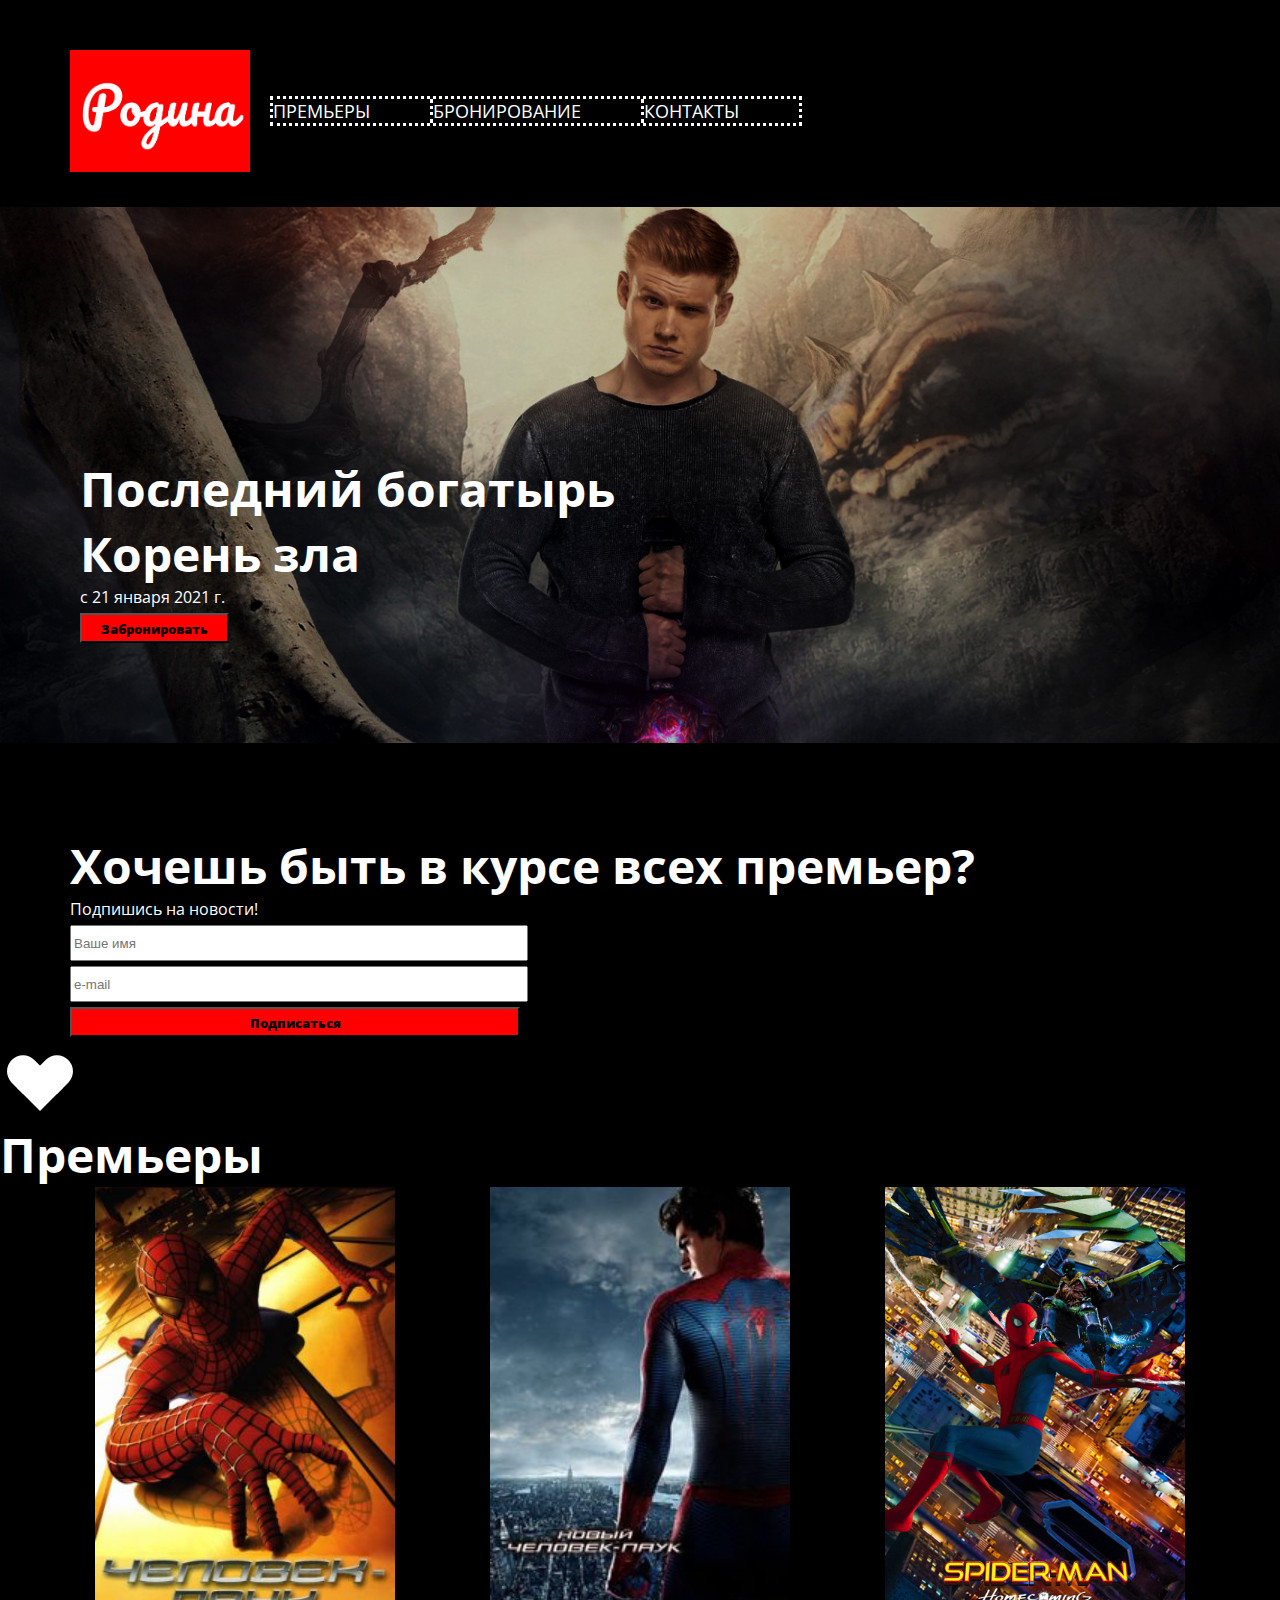
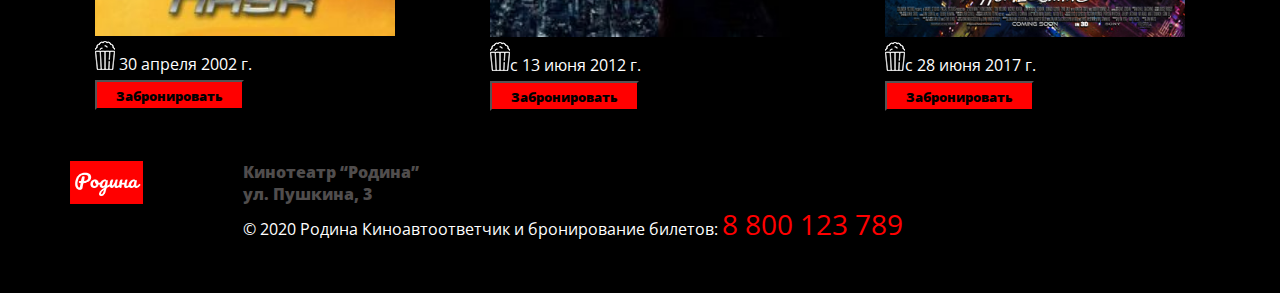
<file: index.html>
<!DOCTYPE html>
<html lang="en">
<head>
    <meta charset="UTF-8">
    <meta http-equiv="X-UA-Compatible" content="IE=edge">
    <meta name="viewport" content="width=device-width, initial-scale=1.0">
    <title>Document</title>
    <link rel="stylesheet" href="style.css">
</head>
<body>
    <header>
        <div class="header-inner">
            <div class="logo">
                <img class="logoImg" src="img/logo.png">
            </div>
            <nav>
                <ul class="menu">
                    <li><a href="#posters">ПРЕМЬЕРЫ</a></li>
                    <li><a class="menu1" href="#contacts">БРОНИРОВАНИЕ</a></li>
                    <li><a class="menu1" href="#contacts">КОНТАКТЫ</a></li>
                </ul>
            </nav>
        </div>         
    </header>
    <section class="section1">
        <h2>Последний богатырь <br> 
            Корень зла
        </h2>
        <p>
            с 21 января 2021 г.
        </p>
        <input class="bron" type="button" value="Забронировать">
    </section>
    <main>
        <article class="posters" id="posters">
            <article class="news">
                <h2>Хочешь быть в курсе всех премьер?</h2>
                <p>Подпишись на новости!</p>
                <input type="text" placeholder="Ваше имя">
                <input type="email" placeholder="e-mail">
                <input class="tickets" type="button" value="Подписаться">
            </article>
            <div class="lds-heart"><div></div></div>
            <h2>Премьеры</h2>
            <div class="postersInner">
                <div class="movie">
                    <a href="spidey2002.html">
                        <img class="poster" src="img/spidey1.jpg">
                    </a>
                    <p class="before"> 30 апреля 2002 г.</p>
                    <input class="bron" type="button" value="Забронировать">
                </div>
                <div class="movie">
                    <a href="spidey2012.html">
                        <img class="poster" src="img/spidey2.jpg">
                    </a>
                    <p class="before">с 13 июня 2012 г.</p>
                    <input class="bron" type="button" value="Забронировать">
                </div>
                <div class="movie">
                    <a href="spidey2017.html">
                        <img class="poster" src="img/spidey3.jpg">
                    </a>
                    <p class="before">с 28 июня 2017 г.</p>
                    <input class="bron" type="button" value="Забронировать">
                </div>
            </div>
        </article>
        <footer id="contacts">
            <div class="footerInner">
             <img class="miniLogo" src="img/logo.png">
             <div class="textFooter">
              <p class="footerP">
               Кинотеатр “Родина”
              </p>
              <p class="footerP">
               ул. Пушкина, 3
              </p>
              <p class="footerP1">© 2020 Родина Киноавтоответчик и бронирование билетов: <span>8 800 123 789</span></p>
             </div>
            </div> 
           </footer>
    </main>
</body> 
</html>
</file>
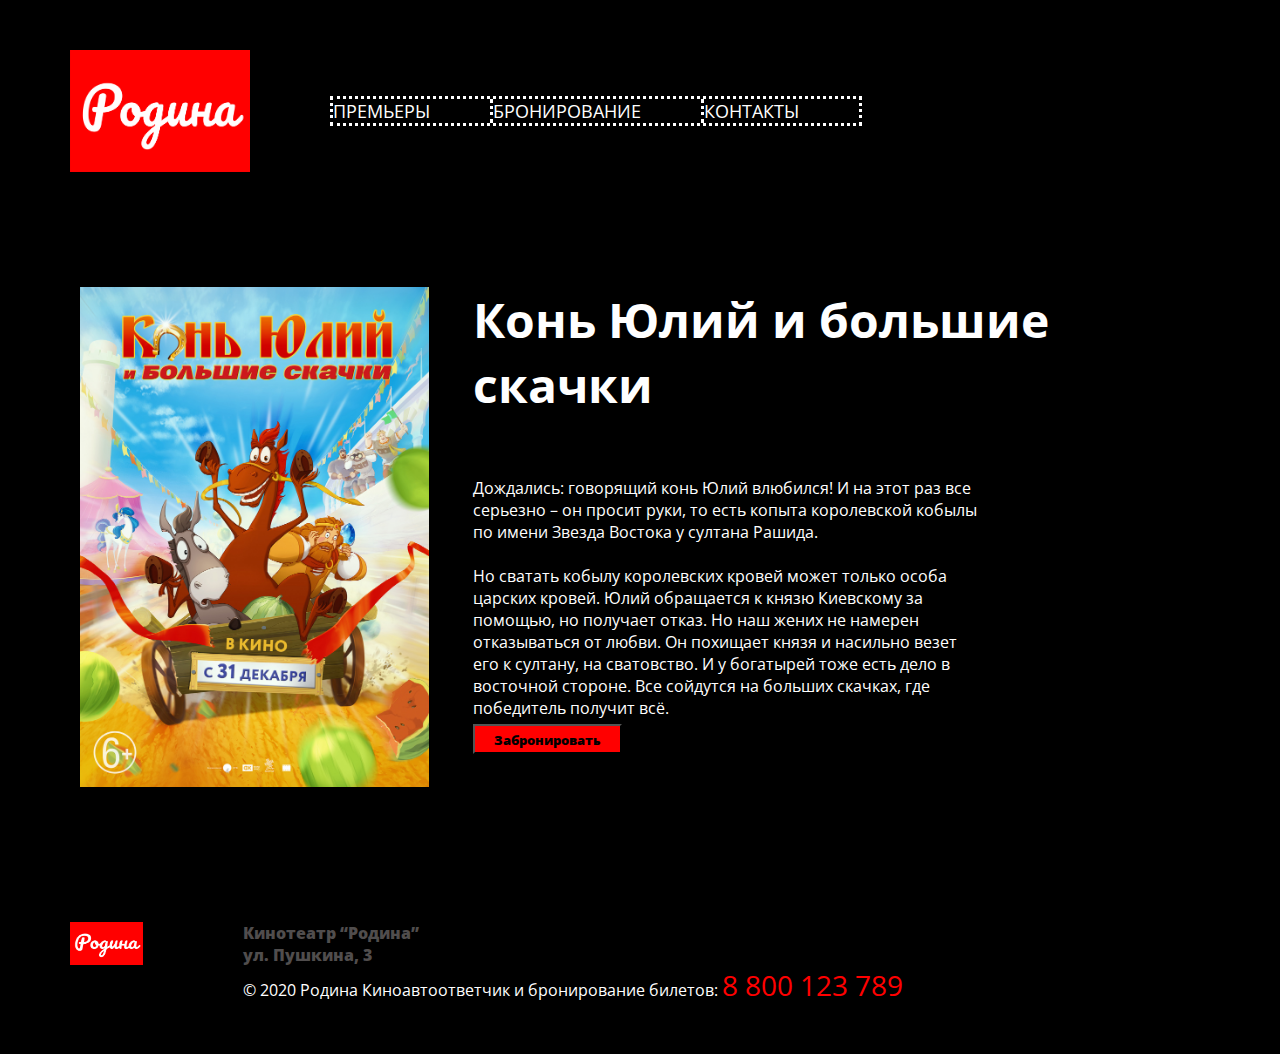
<file: horse.html>
<!DOCTYPE html>
<html lang="en">
<head>
    <meta charset="UTF-8">
    <meta http-equiv="X-UA-Compatible" content="IE=edge">
    <meta name="viewport" content="width=device-width, initial-scale=1.0">
    <title>Document</title>
    <link rel="stylesheet" href="style.css">
</head>
<body>
    <header>
        <div class="header-inner">
            <div class="logo">
                <a href="index.html">
                    <img class="logoImg" src="img/logo.png">
                </a>
            </div>
            <nav>
                <ul class="menu">
                    <li><a href="#posters">ПРЕМЬЕРЫ</a></li>
                    <li><a class="menu1" href="#contacts">БРОНИРОВАНИЕ</a></li>
                    <li><a class="menu1" href="#contacts">КОНТАКТЫ</a></li>
                </ul>
            </nav>
        </div>         
    </header>
    <main class="mainclass">
        <div>
            <img class="soulfoto" src="img/Юлий постер.jpg" alt="Юлий">
        </div>
        <div>
            <h1>Конь Юлий и большие скачки</h1>
            <p class="soultext">
                Дождались: говорящий конь Юлий влюбился! И на этот раз все серьезно – он просит руки, то есть копыта​ королевской кобылы по имени Звезда Востока у султана Рашида.<br><br>

Но сватать кобылу королевских кровей может только особа царских кровей.​ Юлий обращается к князю Киевскому за помощью, но получает отказ. Но наш жених не намерен отказываться от любви. Он похищает князя и насильно везет его к султану, на сватовство. И у богатырей​ тоже​ есть дело в восточной стороне. Все сойдутся на больших скачках, где победитель получит всё.
            </p>
            <input class="bron" type="button" value="Забронировать">
        </div>
    </main>
    <footer id="contacts">
        <div class="footerInner">
         <img class="miniLogo" src="img/logo.png">
         <div class="textFooter">
          <p class="footerP">
           Кинотеатр “Родина”
          </p>
          <p class="footerP">
           ул. Пушкина, 3
          </p>
          <p class="footerP1">© 2020 Родина Киноавтоответчик и бронирование билетов: <span>8 800 123 789</span></p>
         </div>
        </div> 
       </footer>
</body>
</html>
</file>
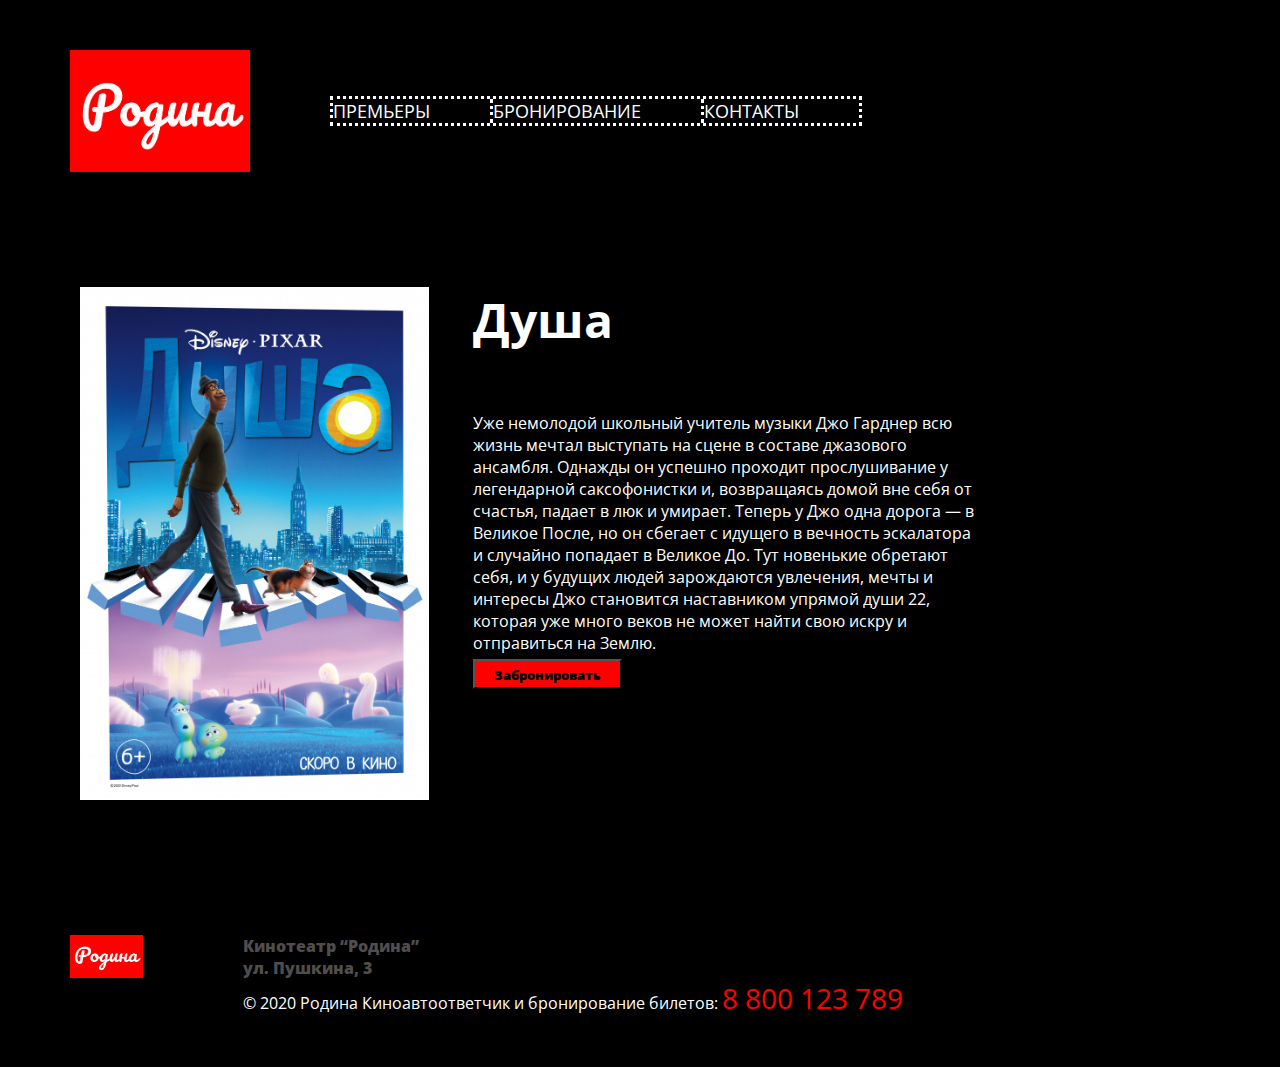
<file: soul.html>
<!DOCTYPE html>
<html lang="en">
<head>
    <meta charset="UTF-8">
    <meta http-equiv="X-UA-Compatible" content="IE=edge">
    <meta name="viewport" content="width=device-width, initial-scale=1.0">
    <title>Document</title>
    <link rel="stylesheet" href="style.css">
</head>
<body>
    <header>
        <div class="header-inner">
            <div class="logo">
                <a href="index.html">
                    <img class="logoImg" src="img/logo.png">
                </a>
            </div>
            <nav>
                <ul class="menu">
                    <li><a href="#posters">ПРЕМЬЕРЫ</a></li>
                    <li><a class="menu1" href="#contacts">БРОНИРОВАНИЕ</a></li>
                    <li><a class="menu1" href="#contacts">КОНТАКТЫ</a></li>
                </ul>
            </nav>
        </div>         
    </header>
    <main class="mainclass">
        <div><img class="soulfoto" src="img/душа постер.jpg" alt="soulfilm"></div>
            <div>
            <h1>Душа</h1>
            <p class="soultext">
                Уже немолодой школьный учитель музыки Джо Гарднер всю жизнь 
                мечтал выступать на сцене в составе джазового ансамбля. Однажды он
                успешно проходит прослушивание у легендарной саксофонистки и, 
                возвращаясь домой вне себя от счастья, падает в люк и умирает. 
                Теперь у Джо одна дорога — в Великое После, но он сбегает с идущего 
                в вечность эскалатора и случайно попадает в Великое До. Тут новенькие 
                обретают себя, и у будущих людей зарождаются увлечения, мечты и интересы
                Джо становится наставником упрямой души 22, которая уже много веков не 
                может найти свою искру и отправиться на Землю.
            </p>
            <input class="bron" type="button" value="Забронировать">
        </div>
    </main>
    <footer id="contacts">
        <div class="footerInner">
         <img class="miniLogo" src="img/logo.png">
         <div class="textFooter">
          <p class="footerP">
           Кинотеатр “Родина”
          </p>
          <p class="footerP">
           ул. Пушкина, 3
          </p>
          <p class="footerP1">© 2020 Родина Киноавтоответчик и бронирование билетов: <span>8 800 123 789</span></p>
         </div>
        </div> 
       </footer>
</body>
</html>
</file>
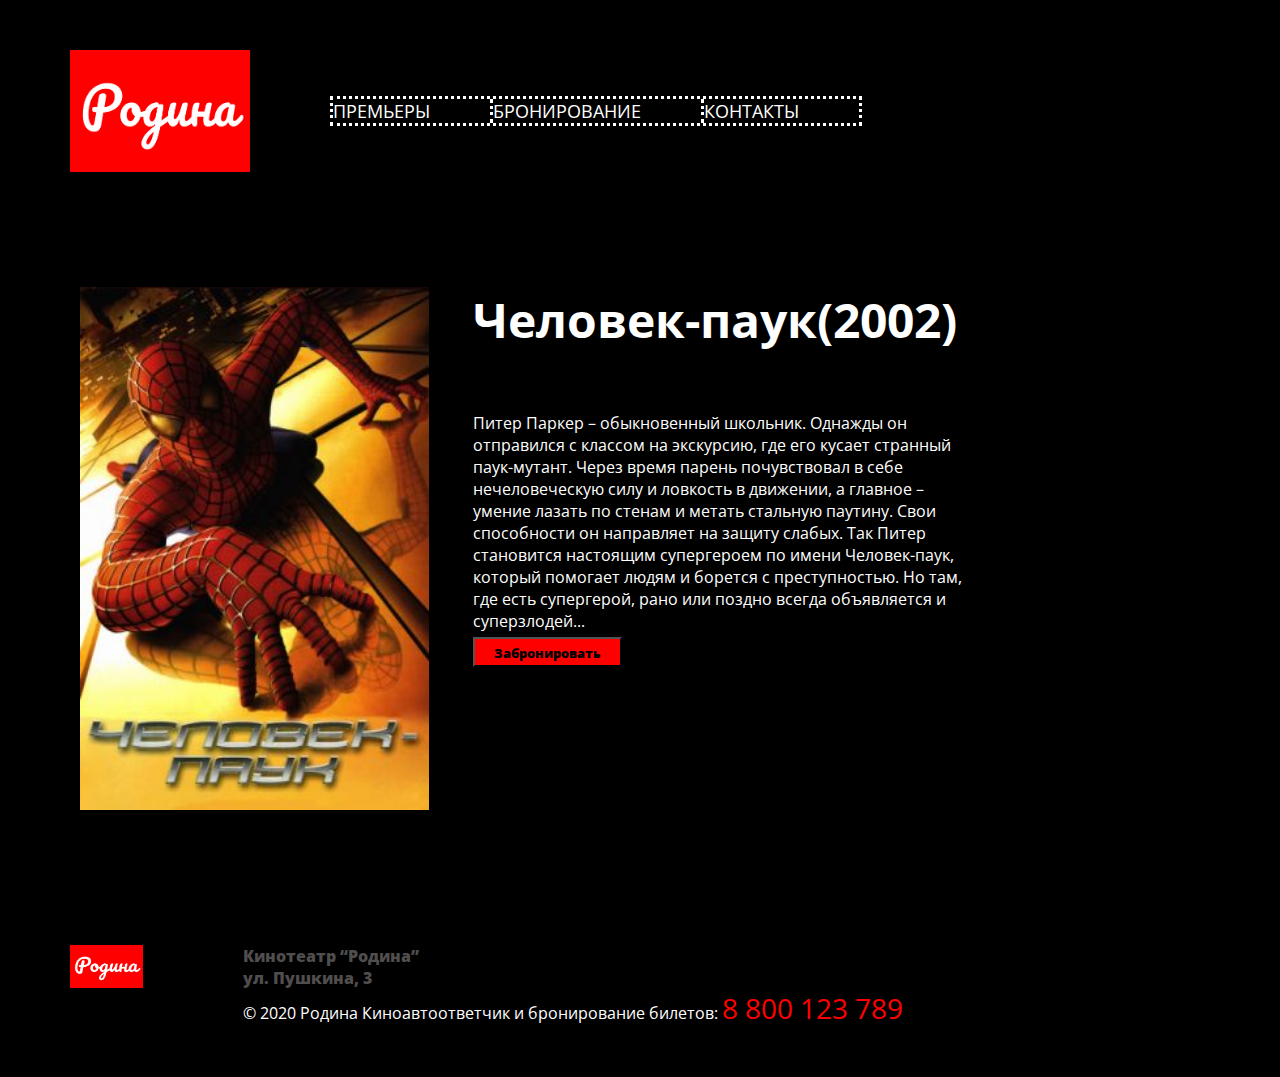
<file: spidey2002.html>
<!DOCTYPE html>
<html lang="en">
<head>
    <meta charset="UTF-8">
    <meta http-equiv="X-UA-Compatible" content="IE=edge">
    <meta name="viewport" content="width=device-width, initial-scale=1.0">
    <title>Document</title>
    <link rel="stylesheet" href="style.css">
</head>
<body>
    <header>
        <div class="header-inner">
            <div class="logo">
                <a href="index.html">
                    <img class="logoImg" src="img/logo.png">
                </a>
            </div>
            <nav>
                <ul class="menu">
                    <li><a href="#posters">ПРЕМЬЕРЫ</a></li>
                    <li><a class="menu1" href="#contacts">БРОНИРОВАНИЕ</a></li>
                    <li><a class="menu1" href="#contacts">КОНТАКТЫ</a></li>
                </ul>
            </nav>
        </div>         
    </header>
    <main class="mainclass">
        <div><img class="soulfoto" src="img/spidey1.jpg" alt="soulfilm"></div>
            <div>
            <h1>Человек-паук(2002)</h1>
            <p class="soultext">
                Питер Паркер – обыкновенный школьник. Однажды он отправился с классом 
                на экскурсию, где его кусает странный паук-мутант. Через время парень 
                почувствовал в себе нечеловеческую силу и ловкость в движении, а 
                главное – умение лазать по стенам и метать стальную паутину. Свои 
                способности он направляет на защиту слабых. Так Питер становится 
                настоящим супергероем по имени Человек-паук, который помогает людям
                и борется с преступностью. Но там, где есть супергерой, рано или 
                поздно всегда объявляется и суперзлодей...
            </p>
            <input class="bron" type="button" value="Забронировать">
        </div>
    </main>
    <footer id="contacts">
        <div class="footerInner">
         <img class="miniLogo" src="img/logo.png">
         <div class="textFooter">
          <p class="footerP">
           Кинотеатр “Родина”
          </p>
          <p class="footerP">
           ул. Пушкина, 3
          </p>
          <p class="footerP1">© 2020 Родина Киноавтоответчик и бронирование билетов: <span>8 800 123 789</span></p>
         </div>
        </div> 
       </footer>
</body>
</html>
</file>
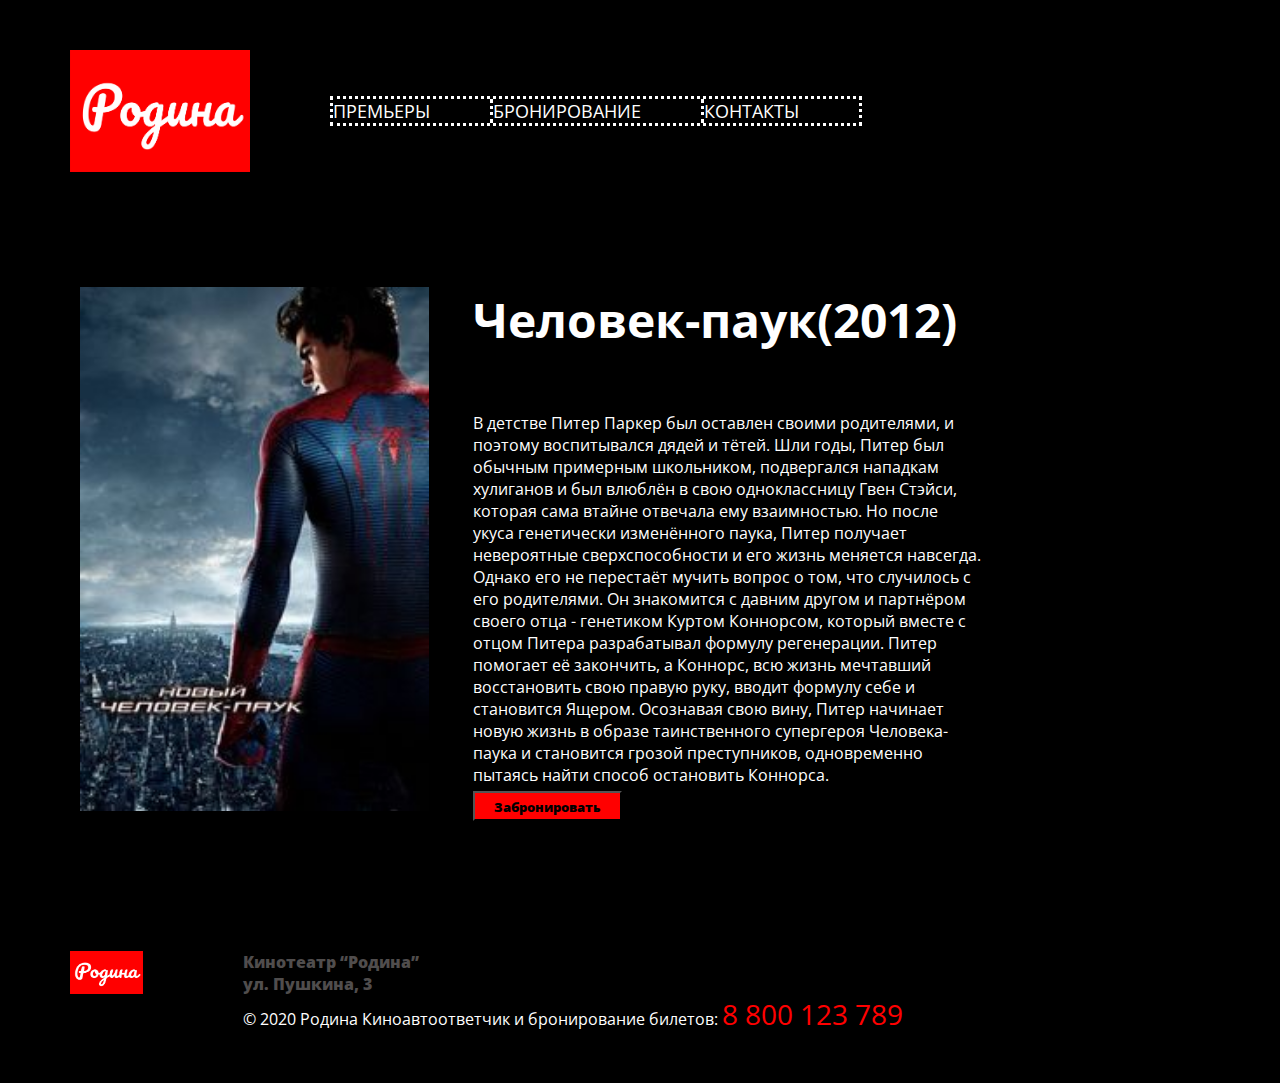
<file: spidey2012.html>
<!DOCTYPE html>
<html lang="en">
<head>
    <meta charset="UTF-8">
    <meta http-equiv="X-UA-Compatible" content="IE=edge">
    <meta name="viewport" content="width=device-width, initial-scale=1.0">
    <title>Document</title>
    <link rel="stylesheet" href="style.css">
</head>
<body>
    <header>
        <div class="header-inner">
            <div class="logo">
                <a href="index.html">
                    <img class="logoImg" src="img/logo.png">
                </a>
            </div>
            <nav>
                <ul class="menu">
                    <li><a href="#posters">ПРЕМЬЕРЫ</a></li>
                    <li><a class="menu1" href="#contacts">БРОНИРОВАНИЕ</a></li>
                    <li><a class="menu1" href="#contacts">КОНТАКТЫ</a></li>
                </ul>
            </nav>
        </div>         
    </header>
    <main class="mainclass">
        <div><img class="soulfoto" src="img/spidey2.jpg" alt="soulfilm"></div>
            <div>
            <h1>Человек-паук(2012)</h1>
            <p class="soultext">
                В детстве Питер Паркер был оставлен своими родителями, 
                и поэтому воспитывался дядей и тётей. Шли годы, Питер
                был обычным примерным школьником, подвергался нападкам
                хулиганов и был влюблён в свою одноклассницу Гвен 
                Стэйси, которая сама втайне отвечала ему взаимностью. 
                Но после укуса генетически изменённого паука, Питер получает
                невероятные сверхспособности и его жизнь меняется навсегда.
                    <br>
                Однако его не перестаёт мучить вопрос о том, что случилось 
                с его родителями. Он знакомится с давним другом и партнёром 
                своего отца - генетиком Куртом Коннорсом, который вместе с 
                отцом Питера разрабатывал формулу регенерации. Питер помогает
                её закончить, а Коннорс, всю жизнь мечтавший восстановить 
                свою правую руку, вводит формулу себе и становится Ящером. 
                Осознавая свою вину, Питер начинает новую жизнь в образе 
                таинственного супергероя Человека-паука и становится грозой 
                преступников, одновременно пытаясь найти способ остановить Коннорса.
            </p>
            <input class="bron" type="button" value="Забронировать">
        </div>
    </main>
    <footer id="contacts">
        <div class="footerInner">
         <img class="miniLogo" src="img/logo.png">
         <div class="textFooter">
          <p class="footerP">
           Кинотеатр “Родина”
          </p>
          <p class="footerP">
           ул. Пушкина, 3
          </p>
          <p class="footerP1">© 2020 Родина Киноавтоответчик и бронирование билетов: <span>8 800 123 789</span></p>
         </div>
        </div> 
       </footer>
</body>
</html>
</file>
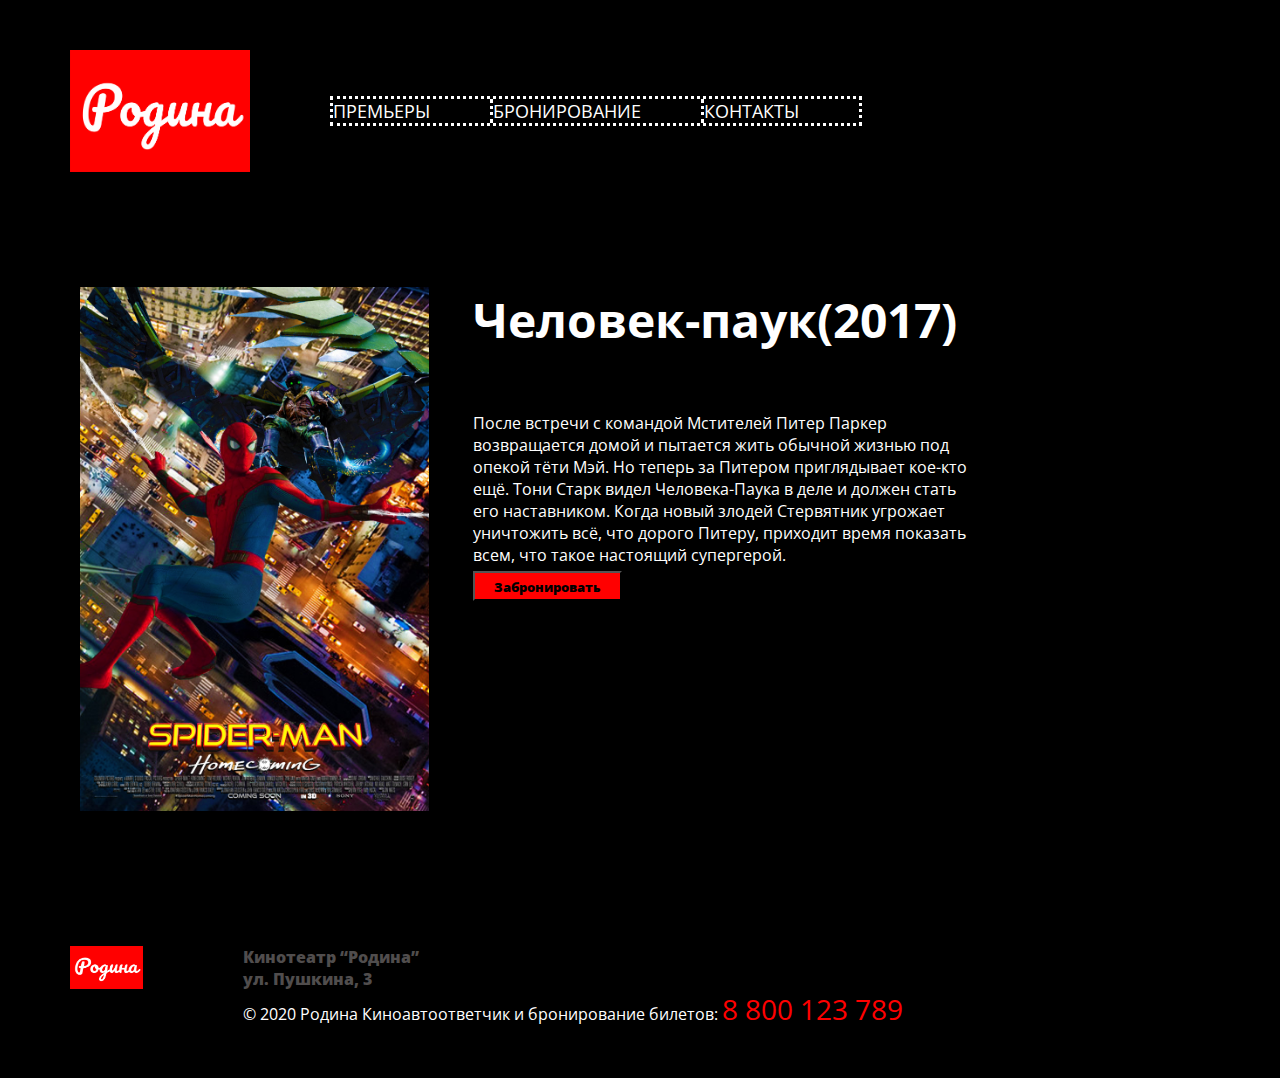
<file: spidey2017.html>
<!DOCTYPE html>
<html lang="en">
<head>
    <meta charset="UTF-8">
    <meta http-equiv="X-UA-Compatible" content="IE=edge">
    <meta name="viewport" content="width=device-width, initial-scale=1.0">
    <title>Document</title>
    <link rel="stylesheet" href="style.css">
</head>
<body>
    <header>
        <div class="header-inner">
            <div class="logo">
                <a href="index.html">
                    <img class="logoImg" src="img/logo.png">
                </a>
            </div>
            <nav>
                <ul class="menu">
                    <li><a href="#posters">ПРЕМЬЕРЫ</a></li>
                    <li><a class="menu1" href="#contacts">БРОНИРОВАНИЕ</a></li>
                    <li><a class="menu1" href="#contacts">КОНТАКТЫ</a></li>
                </ul>
            </nav>
        </div>         
    </header>
    <main class="mainclass">
        <div><img class="soulfoto" src="img/spidey3.jpg" alt="soulfilm"></div>
            <div>
            <h1>Человек-паук(2017)</h1>
            <p class="soultext">
                После встречи с командой Мстителей Питер Паркер возвращается 
                домой и пытается жить обычной жизнью под опекой тёти Мэй. Но 
                теперь за Питером приглядывает кое-кто ещё. Тони Старк видел 
                Человека-Паука в деле и должен стать его наставником. Когда 
                новый злодей Стервятник угрожает уничтожить всё, что дорого 
                Питеру, приходит время показать всем, что такое настоящий супергерой.
            </p>
            <input class="bron" type="button" value="Забронировать">
        </div>
    </main>
    <footer id="contacts">
        <div class="footerInner">
         <img class="miniLogo" src="img/logo.png">
         <div class="textFooter">
          <p class="footerP">
           Кинотеатр “Родина”
          </p>
          <p class="footerP">
           ул. Пушкина, 3
          </p>
          <p class="footerP1">© 2020 Родина Киноавтоответчик и бронирование билетов: <span>8 800 123 789</span></p>
         </div>
        </div> 
       </footer>
</body>
</html>
</file>
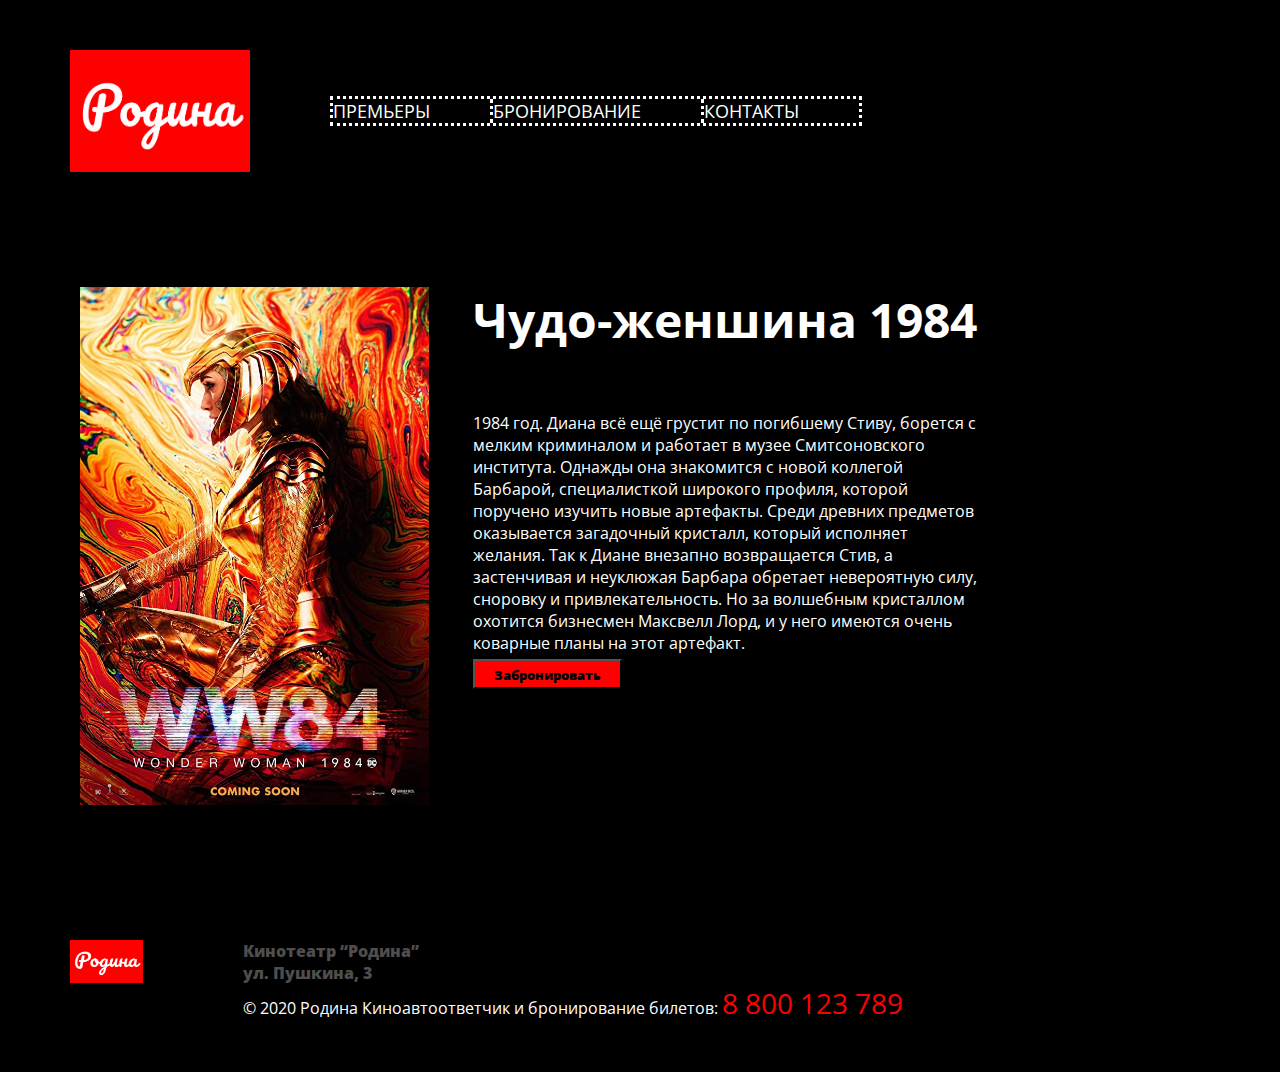
<file: ww.html>
<!DOCTYPE html>
<html lang="en">
<head>
    <meta charset="UTF-8">
    <meta http-equiv="X-UA-Compatible" content="IE=edge">
    <meta name="viewport" content="width=device-width, initial-scale=1.0">
    <title>Document</title>
    <link rel="stylesheet" href="style.css">
</head>
<body>
    <header>
        <div class="header-inner">
            <div class="logo">
                <a href="index.html">
                    <img class="logoImg" src="img/logo.png">
                </a>
            </div>
            <nav>
                <ul class="menu">
                    <li><a href="#posters">ПРЕМЬЕРЫ</a></li>
                    <li><a class="menu1" href="#contacts">БРОНИРОВАНИЕ</a></li>
                    <li><a class="menu1" href="#contacts">КОНТАКТЫ</a></li>
                </ul>
            </nav>
        </div>         
    </header>
    <main class="mainclass">
        <div>
            <img class="soulfoto" src="img/ww1984jpg.jpg" alt="ww1984">
        </div>
            <div>
                <h1>Чудо-женшина 1984</h1>
                <p class="soultext">
                    1984 год. Диана всё ещё грустит по погибшему Стиву, борется с мелким криминалом и работает в музее Смитсоновского института. Однажды она знакомится с новой коллегой Барбарой, специалисткой широкого профиля, которой поручено изучить новые артефакты. Среди древних предметов оказывается загадочный кристалл, который исполняет желания. Так к Диане внезапно возвращается Стив, а застенчивая и неуклюжая Барбара обретает невероятную силу, сноровку и привлекательность. Но за волшебным кристаллом охотится бизнесмен Максвелл Лорд, и у него имеются очень коварные планы на этот артефакт.
                </p>
                <input class="bron" type="button" value="Забронировать">
            </div>
    </main>
    <footer id="contacts">
        <div class="footerInner">
         <img class="miniLogo" src="img/logo.png">
         <div class="textFooter">
          <p class="footerP">
           Кинотеатр “Родина”
          </p>
          <p class="footerP">
           ул. Пушкина, 3
          </p>
          <p class="footerP1">© 2020 Родина Киноавтоответчик и бронирование билетов: <span>8 800 123 789</span></p>
         </div>
        </div> 
       </footer>
</body>
</html>
</file>
<file: style.css>
@import url('https://fonts.googleapis.com/css2?family=Open+Sans&display=swap');

body{
    margin: 0;
    font-family: Open Sans;
    color:white;
    background-color: black;
}

h1, p{
    margin: 0;
}

a{
    color: white;
    text-decoration: none;
    margin-right: 60px;
    font-size: 18px;
}

h1{
    font-size: 48px;
    margin-bottom: 60px;
}

/* header */

header{
    padding-left: 70px;
    padding-top: 50px;
    padding-bottom: 30px;
}

.header-inner{
    display: flex;
}

.logoImg{
    width: 180px;
    height: 122px;
    margin-right: 20px;
}

nav{
    height: 122px;
    display: flex;
    align-items: center;
}

ul {
    display: flex;
    justify-content: right;
    list-style: none; /*убираем маркеры списка*/
    padding-left: 0; /*убираем левый отступ, равный 40px*/
}
/* posters */

.posters{
    background-color: black;
    padding-top: 90px;
}

h2{
    font-size: 48px;
    margin-left: 270px;
    margin-bottom: 60px;
}

.postersInner{
    display: flex;
    justify-content: space-evenly;
}



.poster{
    width: 300px;
} 

/* footer */
footer{
    padding-top: 50px;
    padding-bottom: 50px;
    padding-left: 70px;
}
.miniLogo{
    width: 73px;
    height: 43px;
    float: left;
    margin-right: 20px;
}
.textFooter {
    display: flex;
    flex-direction: column;
    padding-left: 80px;
}
.footerP{
    color: #504D4D;
    font-weight: 900;
}
span{
    color: red;
    font-size: 28px;
}

/*main*/

.soulfoto{
    width: 349px;
    margin-right: 44px;
}
.mainclass{
    display: flex;
    padding: 80px;
}
.soultext{
    width: 70%;
}

.section1{
    background-image: url(img/bogatyr.jpeg);
    background-repeat: no-repeat;
    background-color: #000;
    background-size: cover;
    padding-left: 80px;
    padding-top: 249px;
    padding-bottom: 100px;
}
h2{
    margin: 0;
}
.menu{
    border: 3px dotted #fff;
}
.menu1{
    border-left: 3px dotted #fff;
}
.movie{
    width: 300px;
    transition: transform 1s;
}
.movie:hover{
    transform: scale(1.2);
}

nav a:hover{
    color:red;
}
.before::before{
    content: url(img/cinema.png);
}
.news{
    display: flex;
    flex-direction: column;
    padding-left: 70px; 
}
input{
    width: 450px;
    margin-top: 5px;
    height: 30px;
}
.tickets{
    font-family: Open Sans;
    padding: 5px;
    background-color: red;
    font-weight: 900;
    margin-top: 5px;
}
.bron{
    width: 149px;
    font-family: Open Sans;
    padding: 5px;
    background-color: red;
    font-weight: 900;
    margin-top: 5px;
}
.lds-heart {
    display: inline-block;
    position: relative;
    width: 80px;
    height: 80px;
    transform: rotate(45deg);
    transform-origin: 40px 40px;
  }
  .lds-heart div {
    top: 32px;
    left: 32px;
    position: absolute;
    width: 32px;
    height: 32px;
    background: #fff;
    animation: lds-heart 1.2s infinite cubic-bezier(0.215, 0.61, 0.355, 1);
  }
  .lds-heart div:after,
  .lds-heart div:before {
    content: " ";
    position: absolute;
    display: block;
    width: 32px;
    height: 32px;
    background: #fff;
  }
  .lds-heart div:before {
    left: -24px;
    border-radius: 50% 0 0 50%;
  }
  .lds-heart div:after {
    top: -24px;
    border-radius: 50% 50% 0 0;
  }
  @keyframes lds-heart {
    0% {
      transform: scale(0.95);
    }
    5% {
      transform: scale(1.1);
    }
    39% {
      transform: scale(0.85);
    }
    45% {
      transform: scale(1);
    }
    60% {
      transform: scale(0.95);
    }
    100% {
      transform: scale(0.9);
    }
  }
</file>
